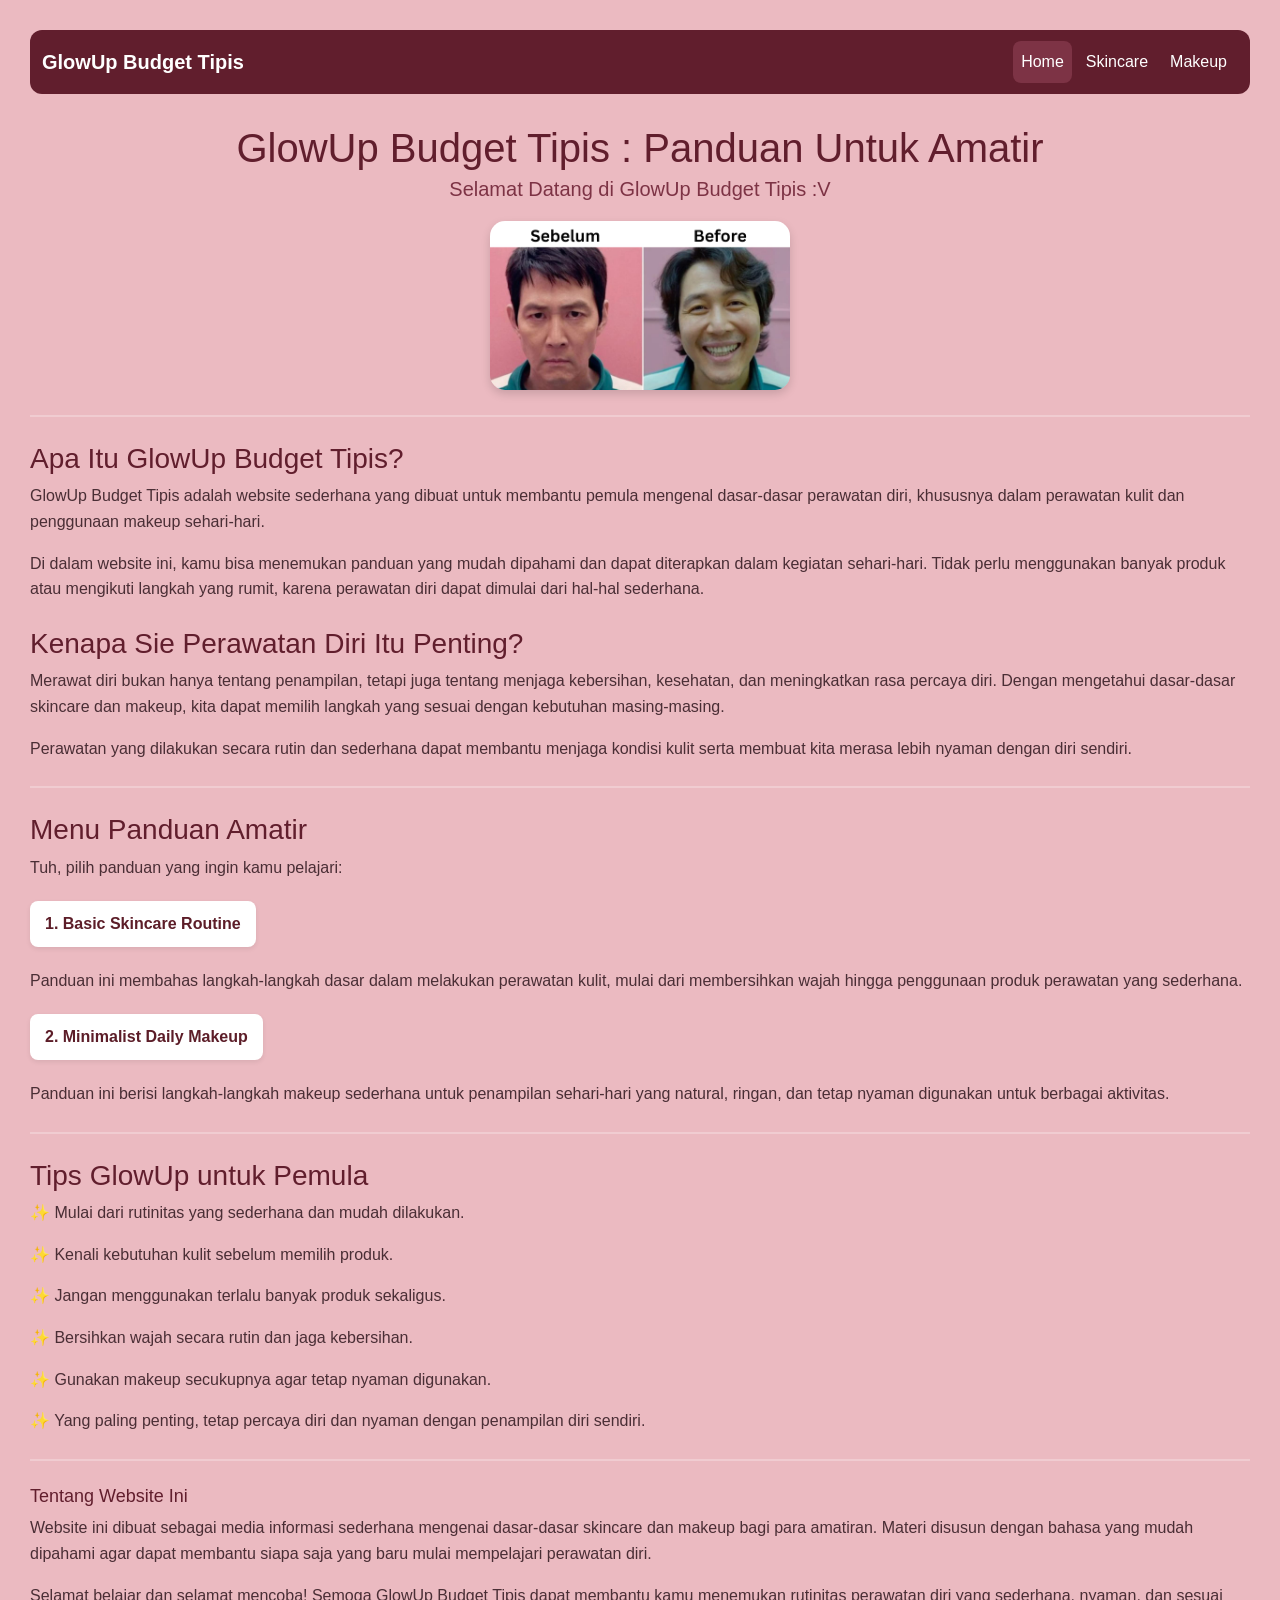
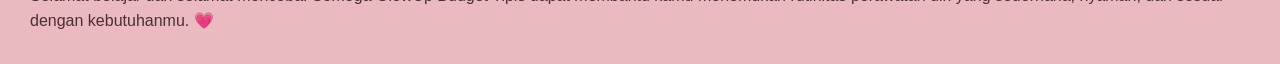
<file: Index.html>
<!DOCTYPE html>
<html lang="id">
<head>
    <meta charset="UTF-8">
    <meta name="viewport" content="width=device-width, initial-scale=1.0">
    <title>GlowUp Hub: Panduan Pemula</title>
    
    <link
    href="https://cdn.jsdelivr.net/npm/bootstrap@5.3.8/dist/css/bootstrap.min.css"
    rel="stylesheet"
    >

    <link rel="stylesheet" href="Index.css">
</head>

<body>

    <nav class="navbar navbar-expand-lg navbar-dark custom-navbar">
    <div class="container-fluid">

        <a class="navbar-brand" href="Index.html">
            GlowUp Budget Tipis
        </a>

        <button
            class="navbar-toggler"
            type="button"
            data-bs-toggle="collapse"
            data-bs-target="#navbarMenu"
            aria-controls="navbarMenu"
            aria-expanded="false"
            aria-label="Toggle navigation"
        >
            <span class="navbar-toggler-icon"></span>
        </button>

        <div class="collapse navbar-collapse" id="navbarMenu">
            <ul class="navbar-nav ms-auto">

                <li class="nav-item">
                    <a class="nav-link active" href="Index.html">
                        Home
                    </a>
                </li>

                <li class="nav-item">
                    <a class="nav-link" href="Skincare.html">
                        Skincare
                    </a>
                </li>

                <li class="nav-item">
                    <a class="nav-link" href="Makeup.html">
                        Makeup
                    </a>
                </li>

            </ul>
        </div>

    </div>
</nav>

    <h1>GlowUp Budget Tipis : Panduan Untuk Amatir</h1>

    <h2>Selamat Datang di GlowUp Budget Tipis :V</h2>

    <img 
        src="WhatsApp Image 2026-09-16 at 15.58.40.jpeg" 
        alt="Ilustrasi Kecantikan" 
        width="300"
    >

    <hr>

    <h3>Apa Itu GlowUp Budget Tipis?</h3>

    <p>
        GlowUp Budget Tipis adalah website sederhana yang dibuat untuk membantu
        pemula mengenal dasar-dasar perawatan diri, khususnya dalam
        perawatan kulit dan penggunaan makeup sehari-hari.
    </p>

    <p>
        Di dalam website ini, kamu bisa menemukan panduan yang mudah
        dipahami dan dapat diterapkan dalam kegiatan sehari-hari.
        Tidak perlu menggunakan banyak produk atau mengikuti langkah
        yang rumit, karena perawatan diri dapat dimulai dari hal-hal
        sederhana.
    </p>

    <h3>Kenapa Sie Perawatan Diri Itu Penting?</h3>

    <p>
        Merawat diri bukan hanya tentang penampilan, tetapi juga tentang
        menjaga kebersihan, kesehatan, dan meningkatkan rasa percaya diri.
        Dengan mengetahui dasar-dasar skincare dan makeup, kita dapat
        memilih langkah yang sesuai dengan kebutuhan masing-masing.
    </p>

    <p>
        Perawatan yang dilakukan secara rutin dan sederhana dapat membantu
        menjaga kondisi kulit serta membuat kita merasa lebih nyaman
        dengan diri sendiri.
    </p>

     <!-- BAGIAN TEMAN -->
    <hr>

    <h3>Menu Panduan Amatir</h3>

    <p>
        Tuh, pilih panduan yang ingin kamu pelajari:
    </p>

    <p>
        <a href="skincare.html">1. Basic Skincare Routine</a>
    </p>

    <p>
        Panduan ini membahas langkah-langkah dasar dalam melakukan
        perawatan kulit, mulai dari membersihkan wajah hingga penggunaan
        produk perawatan yang sederhana.
    </p>

    <p>
        <a href="Makeup.html">2. Minimalist Daily Makeup</a>
    </p>

    <p>
        Panduan ini berisi langkah-langkah makeup sederhana untuk
        penampilan sehari-hari yang natural, ringan, dan tetap nyaman
        digunakan untuk berbagai aktivitas.
    </p>

    <hr>

    <h3>Tips GlowUp untuk Pemula</h3>

    <p>
        ✨ Mulai dari rutinitas yang sederhana dan mudah dilakukan.
    </p>

    <p>
        ✨ Kenali kebutuhan kulit sebelum memilih produk.
    </p>

    <p>
        ✨ Jangan menggunakan terlalu banyak produk sekaligus.
    </p>

    <p>
        ✨ Bersihkan wajah secara rutin dan jaga kebersihan.
    </p>

    <p>
        ✨ Gunakan makeup secukupnya agar tetap nyaman digunakan.
    </p>

    <p>
        ✨ Yang paling penting, tetap percaya diri dan nyaman dengan
        penampilan diri sendiri.
    </p>

    <hr>

    <h4>Tentang Website Ini</h4>

    <p>
        Website ini dibuat sebagai media informasi sederhana
        mengenai dasar-dasar skincare dan makeup bagi para amatiran.
        Materi disusun dengan bahasa yang mudah dipahami agar dapat
        membantu siapa saja yang baru mulai mempelajari perawatan diri.
    </p>

    <p>
        Selamat belajar dan selamat mencoba! Semoga GlowUp Budget Tipis dapat
        membantu kamu menemukan rutinitas perawatan diri yang sederhana,
        nyaman, dan sesuai dengan kebutuhanmu. 💗
    </p>

    <script
    src="https://cdn.jsdelivr.net/npm/bootstrap@5.3.8/dist/js/bootstrap.bundle.min.js"
    ></script>

</body>
</html>
</file>
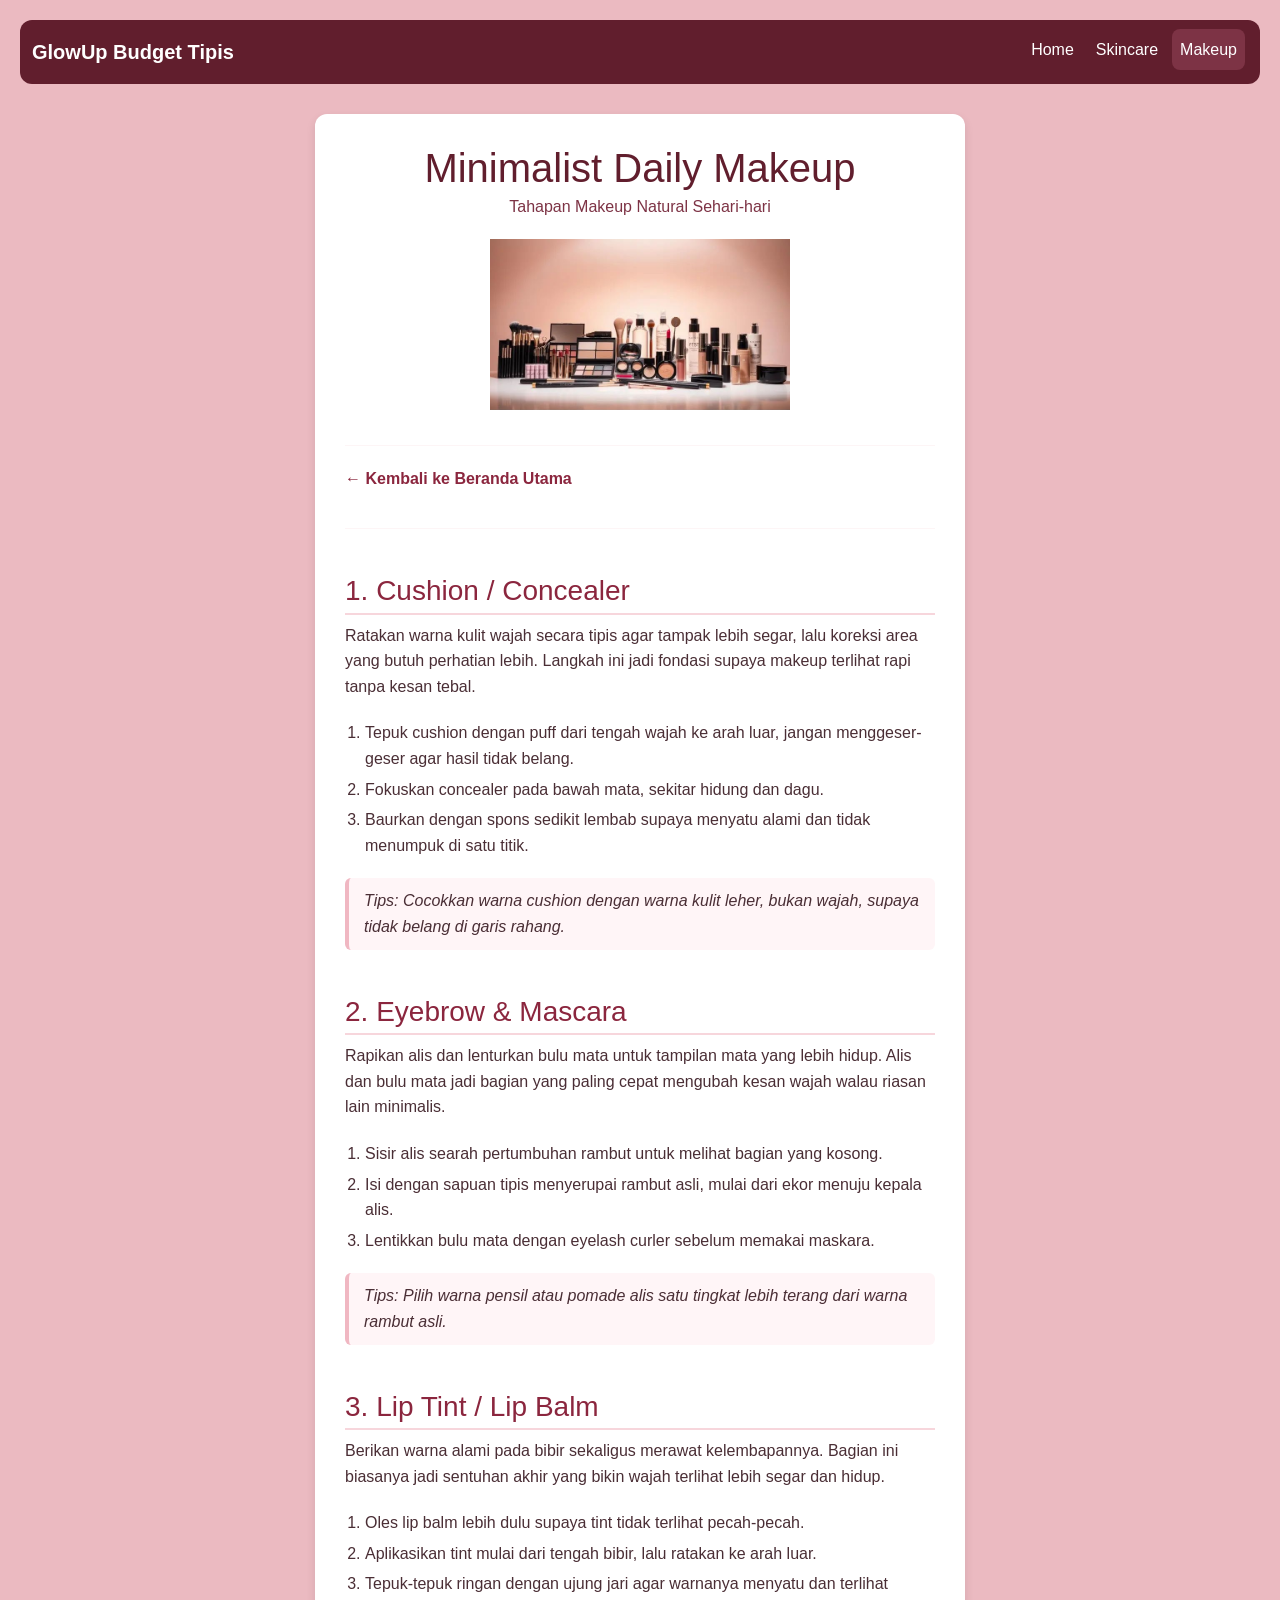
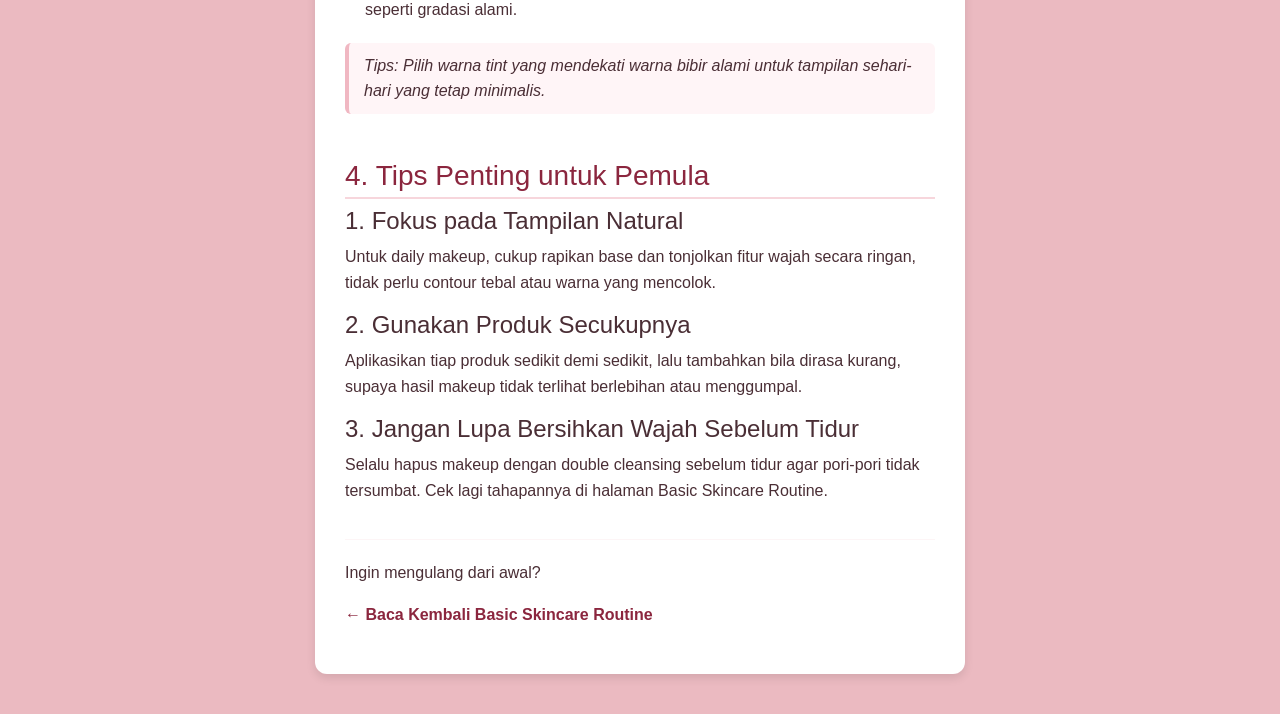
<file: Makeup.html>
<!DOCTYPE html>
<html lang="id">
<head>
    <meta charset="UTF-8">
    <meta name="viewport" content="width=device-width, initial-scale=1.0">
    <title>Minimalist Daily Makeup</title>
    
    <link
    href="https://cdn.jsdelivr.net/npm/bootstrap@5.3.8/dist/css/bootstrap.min.css"
    rel="stylesheet"
    >

    <link rel="stylesheet" href="Makeup.css">
</head>
<body>
    <nav class="navbar navbar-expand-lg navbar-dark custom-navbar">
    <div class="container-fluid">

        <a class="navbar-brand" href="Index.html">
            GlowUp Budget Tipis
        </a>

        <button
            class="navbar-toggler"
            type="button"
            data-bs-toggle="collapse"
            data-bs-target="#navbarMenu"
            aria-controls="navbarMenu"
            aria-expanded="false"
            aria-label="Toggle navigation"
        >
            <span class="navbar-toggler-icon"></span>
        </button>

        <div class="collapse navbar-collapse" id="navbarMenu">
            <ul class="navbar-nav ms-auto">

                <li class="nav-item">
                    <a class="nav-link" href="Index.html">
                        Home
                    </a>
                </li>

                <li class="nav-item">
                    <a class="nav-link" href="Skincare.html">
                        Skincare
                    </a>
                </li>

                <li class="nav-item">
                    <a class="nav-link active" href="Makeup.html">
                        Makeup
                    </a>
                </li>

            </ul>
        </div>

    </div>
</nav>

    <div class="container">

        <h1>Minimalist Daily Makeup</h1>

        <h2>Tahapan Makeup Natural Sehari-hari</h2>

        <!-- Foto Makeup -->
        <img src="WhatsApp Image 2026-09-18 at 13.03.24.jpeg"
             alt="Ilustrasi Makeup"
             width="300">

        <hr>

        <!-- Kembali ke Beranda -->
        <p>
            <a href="Index.html">
                ← Kembali ke Beranda Utama
            </a>
        </p>

        <hr>

        <!-- Tahap 1 -->
        <h3>1. Cushion / Concealer</h3>

        <p>
            Ratakan warna kulit wajah secara tipis agar tampak lebih segar,
            lalu koreksi area yang butuh perhatian lebih. Langkah ini jadi
            fondasi supaya makeup terlihat rapi tanpa kesan tebal.
        </p>

        <ol>
            <li>
                Tepuk cushion dengan puff dari tengah wajah ke arah luar,
                jangan menggeser-geser agar hasil tidak belang.
            </li>

            <li>
                Fokuskan concealer pada bawah mata, sekitar hidung dan dagu.
            </li>

            <li>
                Baurkan dengan spons sedikit lembab supaya menyatu alami
                dan tidak menumpuk di satu titik.
            </li>
        </ol>

        <p class="tip">
            Tips: Cocokkan warna cushion dengan warna kulit leher,
            bukan wajah, supaya tidak belang di garis rahang.
        </p>

        <!-- Tahap 2 -->
        <h3>2. Eyebrow & Mascara</h3>

        <p>
            Rapikan alis dan lenturkan bulu mata untuk tampilan mata
            yang lebih hidup. Alis dan bulu mata jadi bagian yang paling
            cepat mengubah kesan wajah walau riasan lain minimalis.
        </p>

        <ol>
            <li>
                Sisir alis searah pertumbuhan rambut untuk melihat
                bagian yang kosong.
            </li>

            <li>
                Isi dengan sapuan tipis menyerupai rambut asli,
                mulai dari ekor menuju kepala alis.
            </li>

            <li>
                Lentikkan bulu mata dengan eyelash curler
                sebelum memakai maskara.
            </li>
        </ol>

        <p class="tip">
            Tips: Pilih warna pensil atau pomade alis satu tingkat
            lebih terang dari warna rambut asli.
        </p>

        <!-- Tahap 3 -->
        <h3>3. Lip Tint / Lip Balm</h3>

        <p>
            Berikan warna alami pada bibir sekaligus merawat
            kelembapannya. Bagian ini biasanya jadi sentuhan akhir
            yang bikin wajah terlihat lebih segar dan hidup.
        </p>

        <ol>
            <li>
                Oles lip balm lebih dulu supaya tint tidak terlihat
                pecah-pecah.
            </li>

            <li>
                Aplikasikan tint mulai dari tengah bibir,
                lalu ratakan ke arah luar.
            </li>

            <li>
                Tepuk-tepuk ringan dengan ujung jari agar warnanya
                menyatu dan terlihat seperti gradasi alami.
            </li>
        </ol>

        <p class="tip">
            Tips: Pilih warna tint yang mendekati warna bibir alami
            untuk tampilan sehari-hari yang tetap minimalis.
        </p>

        <!-- Tahap 4 -->
        <h3>4. Tips Penting untuk Pemula</h3>

        <h4>1. Fokus pada Tampilan Natural</h4>

        <p>
            Untuk daily makeup, cukup rapikan base dan tonjolkan
            fitur wajah secara ringan, tidak perlu contour tebal
            atau warna yang mencolok.
        </p>

        <h4>2. Gunakan Produk Secukupnya</h4>

        <p>
            Aplikasikan tiap produk sedikit demi sedikit,
            lalu tambahkan bila dirasa kurang, supaya hasil makeup
            tidak terlihat berlebihan atau menggumpal.
        </p>

        <h4>3. Jangan Lupa Bersihkan Wajah Sebelum Tidur</h4>

        <p>
            Selalu hapus makeup dengan double cleansing sebelum tidur
            agar pori-pori tidak tersumbat. Cek lagi tahapannya
            di halaman Basic Skincare Routine.
        </p>

        <hr>

        <p>Ingin mengulang dari awal?</p>

        <p>
            <a href="skincare.html">
                ← Baca Kembali Basic Skincare Routine
            </a>
        </p>

    </div>

    <script
    src="https://cdn.jsdelivr.net/npm/bootstrap@5.3.8/dist/js/bootstrap.bundle.min.js"
    ></script>

</body>
</html>
</file>
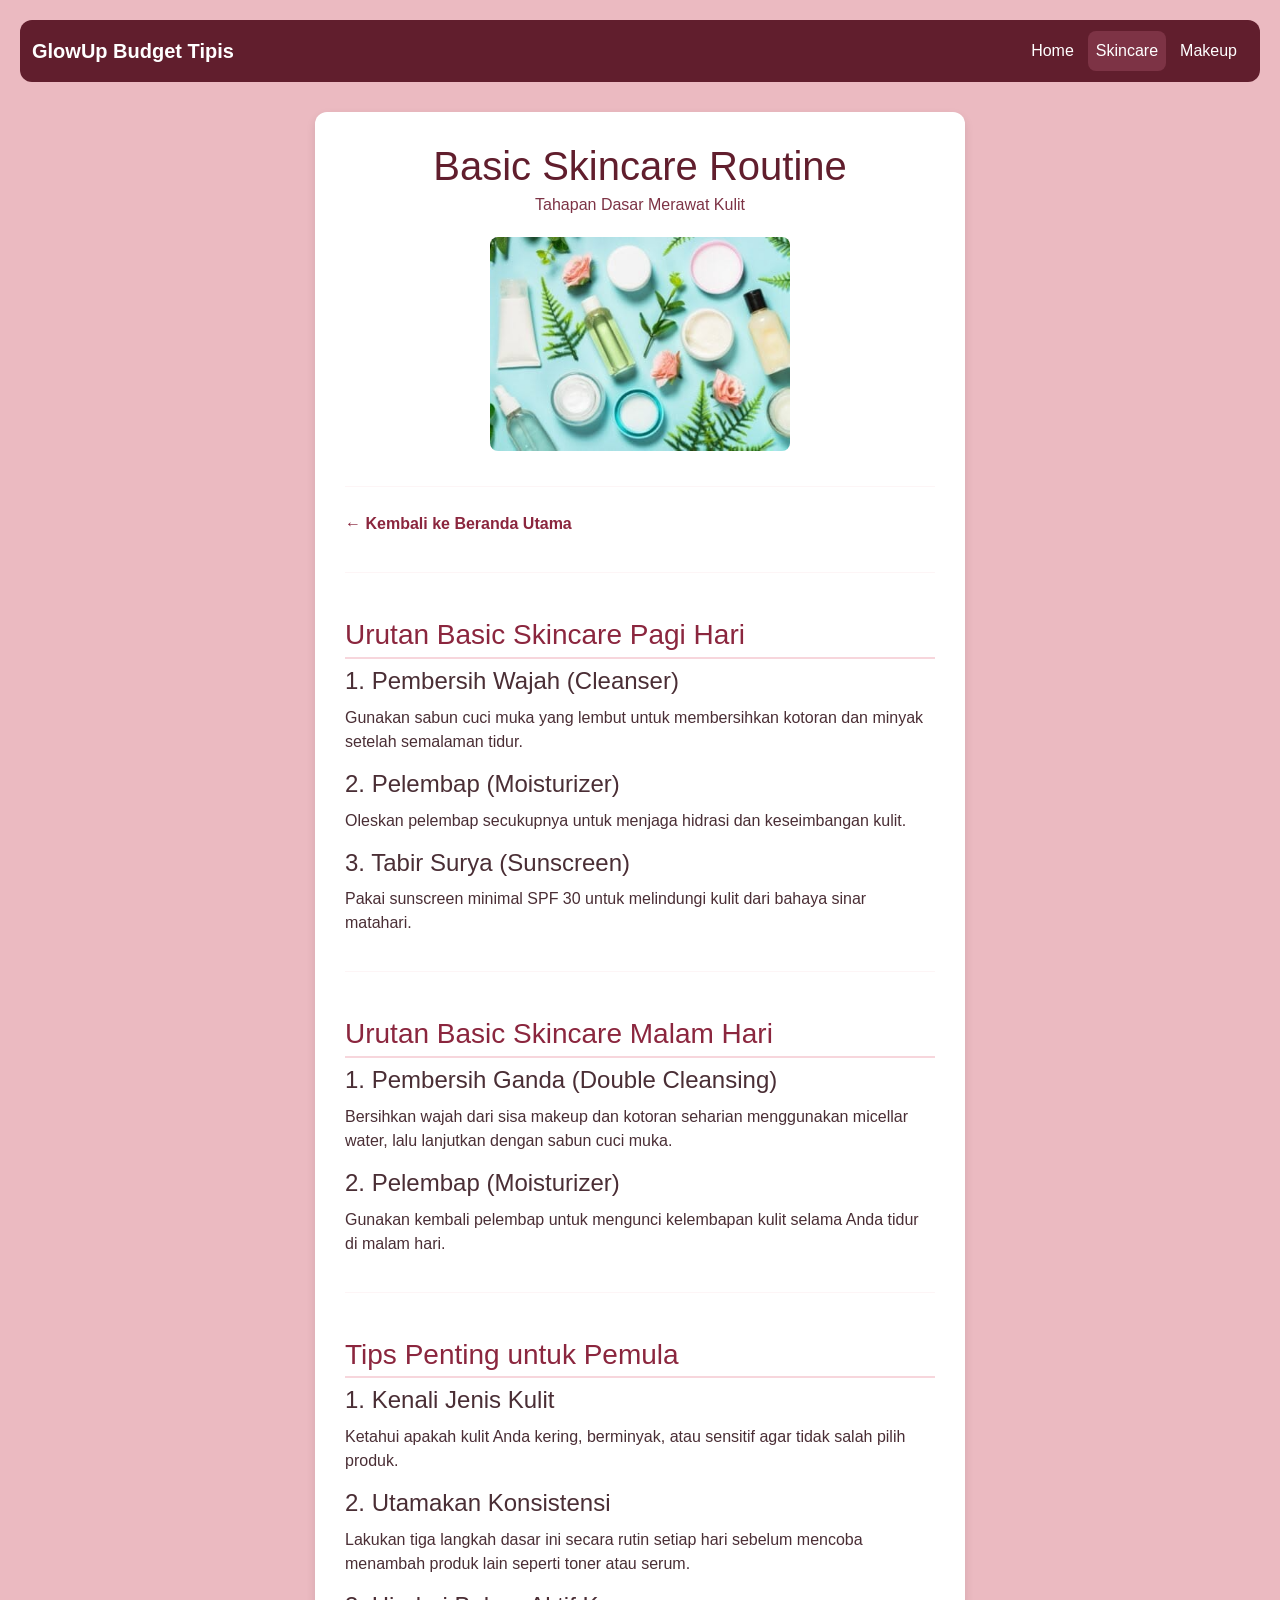
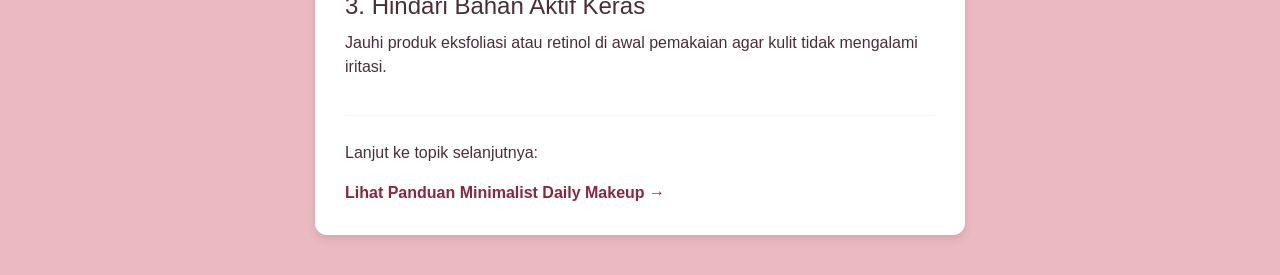
<file: skincare.html>
<!DOCTYPE html>
<html lang="id">
<head>
    <meta charset="UTF-8">
    <meta name="viewport" content="width=device-width, initial-scale=1.0">
    <title>Basic Skincare Routine</title>
    
    <link
    href="https://cdn.jsdelivr.net/npm/bootstrap@5.3.8/dist/css/bootstrap.min.css"
    rel="stylesheet"
    >

    <link rel="stylesheet" href="Skincare.css">
</head>
<body>
    <nav class="navbar navbar-expand-lg navbar-dark custom-navbar">
    <div class="container-fluid">

        <a class="navbar-brand" href="Index.html">
            GlowUp Budget Tipis
        </a>

        <button
            class="navbar-toggler"
            type="button"
            data-bs-toggle="collapse"
            data-bs-target="#navbarMenu"
            aria-controls="navbarMenu"
            aria-expanded="false"
            aria-label="Toggle navigation"
        >
            <span class="navbar-toggler-icon"></span>
        </button>

        <div class="collapse navbar-collapse" id="navbarMenu">
            <ul class="navbar-nav ms-auto">

                <li class="nav-item">
                    <a class="nav-link" href="Index.html">
                        Home
                    </a>
                </li>

                <li class="nav-item">
                    <a class="nav-link active" href="skincare.html">
                        Skincare
                    </a>
                </li>

                <li class="nav-item">
                    <a class="nav-link" href="Makeup.html">
                        Makeup
                    </a>
                </li>

            </ul>
        </div>

    </div>
</nav>

    <div class="container">
        <h1>Basic Skincare Routine</h1>
        <h2>Tahapan Dasar Merawat Kulit</h2>
        <img src="image.png" alt="Ilustrasi Skincare" width="300">

        <hr>

        <p><a href="Index.html">← Kembali ke Beranda Utama</a></p>

        <hr>

        <h3>Urutan Basic Skincare Pagi Hari</h3>
        
        <h4>1. Pembersih Wajah (Cleanser)</h4>
        <p>Gunakan sabun cuci muka yang lembut untuk membersihkan kotoran dan minyak setelah semalaman tidur.</p>

        <h4>2. Pelembap (Moisturizer)</h4>
        <p>Oleskan pelembap secukupnya untuk menjaga hidrasi dan keseimbangan kulit.</p>

        <h4>3. Tabir Surya (Sunscreen)</h4>
        <p>Pakai sunscreen minimal SPF 30 untuk melindungi kulit dari bahaya sinar matahari.</p>

        <hr>

        <h3>Urutan Basic Skincare Malam Hari</h3>

        <h4>1. Pembersih Ganda (Double Cleansing)</h4>
        <p>Bersihkan wajah dari sisa makeup dan kotoran seharian menggunakan micellar water, lalu lanjutkan dengan sabun cuci muka.</p>

        <h4>2. Pelembap (Moisturizer)</h4>
        <p>Gunakan kembali pelembap untuk mengunci kelembapan kulit selama Anda tidur di malam hari.</p>

        <hr>

        <h3>Tips Penting untuk Pemula</h3>

        <h4>1. Kenali Jenis Kulit</h4>
        <p>Ketahui apakah kulit Anda kering, berminyak, atau sensitif agar tidak salah pilih produk.</p>

        <h4>2. Utamakan Konsistensi</h4>
        <p>Lakukan tiga langkah dasar ini secara rutin setiap hari sebelum mencoba menambah produk lain seperti toner atau serum.</p>

        <h4>3. Hindari Bahan Aktif Keras</h4>
        <p>Jauhi produk eksfoliasi atau retinol di awal pemakaian agar kulit tidak mengalami iritasi.</p>

        <hr>

        <p>Lanjut ke topik selanjutnya:</p>
        <a href="Makeup.html">Lihat Panduan Minimalist Daily Makeup →</a>
    </div>

    <script
    src="https://cdn.jsdelivr.net/npm/bootstrap@5.3.8/dist/js/bootstrap.bundle.min.js"
    ></script>

</body>
</html>
</file>
<file: Index.css>
body {
    background-color: rgb(235, 186, 193);
    font-family: Arial, sans-serif;
    margin: 30px;
    color: #4a2e35;
    line-height: 1.6;
}

h1 {
    color: #611e2d;
    text-align: center;
    margin-bottom: 5px;
}

h2 {
    color: #7d3345;
    font-weight: normal;
    font-size: 20px;
    text-align: center;
    margin-top: 0;
}

h3 {
    color: #611e2d;
    margin-top: 25px;
}

h4 {
    color: #611e2d;
    font-size: 18px;
}

img {
    display: block;
    margin: 20px auto;
    width: 300px;
    border-radius: 15px;
    box-shadow: 0 4px 10px rgba(0, 0, 0, 0.15);
}

hr {
    border: none;
    border-top: 2px solid #ffffff;
    margin: 25px 0;
}

p {
    font-size: 16px;
}

a {
    color: #5c1d28;
    text-decoration: none;
    font-weight: bold;
    background-color: #ffffff;
    padding: 10px 15px;
    border-radius: 8px;
    display: inline-block;
    margin: 5px 0;
    box-shadow: 0 2px 5px rgba(0, 0, 0, 0.08);
}

a:hover {
    background-color: #f7d6dc;
    color: #3b1019;
}

.custom-navbar {
    background-color: #611e2d;
    border-radius: 12px;
    margin-bottom: 30px;
}

.custom-navbar .navbar-brand {
    color: #ffffff;
    font-weight: bold;
    background-color: transparent;
    padding: 8px 0;
    margin: 0;
    box-shadow: none;
}

.custom-navbar .navbar-brand:hover {
    color: #f7d6dc;
    background-color: transparent;
}

.custom-navbar .nav-link {
    color: #ffffff;
    background-color: transparent;
    padding: 8px 15px;
    margin: 0 3px;
    border-radius: 8px;
    box-shadow: none;
}

.custom-navbar .nav-link:hover {
    color: #ffffff;
    background-color: #7d3345;
}

.custom-navbar .nav-link.active {
    color: #ffffff;
    background-color: #7d3345;
}

.custom-navbar .navbar-toggler {
    border-color: #ffffff;
}

.custom-navbar .container-fluid {
    display: flex;
    align-items: center;
}

img {
    width: 100%;
    max-width: 300px;
    height: auto;
}

@media (max-width: 768px) {
    body {
        margin: 15px;
    }

    h1 {
        font-size: 26px;
    }

    h2 {
        font-size: 18px;
    }

    h3 {
        font-size: 21px;
    }

    h4 {
        font-size: 17px;
    }

    p {
        font-size: 14px;
    }

    img {
        max-width: 100%;
    }

    .custom-navbar .container-fluid {
        flex-wrap: wrap;
    }
}
</file>
<file: Makeup.css>
body {
    background-color: rgb(235, 186, 193);
    font-family: Arial, sans-serif;
    margin: 0;
    padding: 20px;
    line-height: 1.6;
    color: #4a2e35;
}

.container {
    max-width: 650px;
    margin: 20px auto;
    background-color: #ffffff;
    padding: 30px;
    border-radius: 12px;
    box-shadow: 0 4px 10px rgba(0, 0, 0, 0.1);
}

h1 {
    color: #611e2d;
    margin-bottom: 5px;
    text-align: center;
}

h2 {
    color: #7d3345;
    font-size: 16px;
    font-weight: normal;
    margin-top: 0;
    text-align: center;
}

h3 {
    color: #8b263e;
    border-bottom: 2px solid #f7d6dc;
    padding-bottom: 5px;
    margin-top: 25px;
}

img {
     display: block;
     margin: 15px auto;
}

hr {
    border: none;
    border-top: 1px solid #f7d6dc;
    margin: 20px 0;
}

ol {
    margin-top: 5px;
    margin-bottom: 15px;
    padding-left: 20px;
}

li {
    margin-bottom: 5px;
}

.tip {
    font-style: italic;
    margin-bottom: 20px;
    background-color: #fff5f7; 
    padding: 10px 15px; 
    border-left: 4px solid #f0b7c2; 
    border-radius: 6px; 
}

a {
    color: #8b263e;
    text-decoration: none;
    font-weight: bold;
}

a:hover {
    text-decoration: underline;
    color: #611e2d;
}

.custom-navbar {
    background-color: #611e2d;
    border-radius: 12px;
    margin-bottom: 30px;
}

.custom-navbar .navbar-brand {
    color: #ffffff;
    font-weight: bold;
    background-color: transparent;
    padding: 8px 0;
    margin: 0;
    box-shadow: none;
}

.custom-navbar .navbar-brand:hover {
    color: #f7d6dc;
    background-color: transparent;
}

.custom-navbar .nav-link {
    color: #ffffff;
    background-color: transparent;
    padding: 8px 15px;
    margin: 0 3px;
    border-radius: 8px;
    box-shadow: none;
}

.custom-navbar .nav-link:hover {
    color: #ffffff;
    background-color: #7d3345;
}

.custom-navbar .nav-link.active {
    color: #ffffff;
    background-color: #7d3345;
}

.custom-navbar .navbar-toggler {
    border-color: #ffffff;
}

.container {
    display: flex;
    flex-direction: column;
}

img {
    width: 100%;
    max-width: 300px;
    height: auto;
}

@media (max-width: 768px) {
    body {
        padding: 10px;
    }

    .container {
        width: 100%;
        padding: 20px;
        margin: 10px auto;
    }

    h1 {
        font-size: 26px;
    }

    h2 {
        font-size: 15px;
    }

    h3 {
        font-size: 20px;
    }

    p {
        font-size: 14px;
    }

    ol {
        padding-left: 20px;
    }

    img {
        max-width: 100%;
    }
}
</file>
<file: Skincare.css>
body {
    background-color: rgb(235, 186, 193); 
    font-family: Arial, sans-serif;
    margin: 0;
    padding: 20px;
    color: #4a2e35;
}

.container {
    max-width: 650px;
    margin: 20px auto;
    background-color: #ffffff; 
    padding: 30px;
    border-radius: 12px;
    box-shadow: 0 4px 10px rgba(0, 0, 0, 0.1);
}

h1 {
    color: #611e2d;
    margin-bottom: 5px;
    text-align: center;
}

h2 {
    color: #7d3345;
    font-size: 16px;
    font-weight: normal;
    margin-top: 0;
    text-align: center;
}

h3 {
    color: #8b263e;
    border-bottom: 2px solid #f7d6dc;
    padding-bottom: 5px;
    margin-top: 25px;
}

h4 {
    color: #4a2e35;
    margin-bottom: 5px;
}

p {
    line-height: 1.5;
    margin-top: 5px;
}

img {
    display: block;
    margin: 15px auto;
    border-radius: 8px;
}

hr {
    border: none;
    border-top: 1px solid #f7d6dc;
    margin: 20px 0;
}

a {
    color: #8b263e;
    text-decoration: none;
    font-weight: bold;
}

a:hover {
    text-decoration: underline;
    color: #611e2d;
}

.custom-navbar {
    background-color: #611e2d;
    border-radius: 12px;
    margin-bottom: 30px;
}

.custom-navbar .navbar-brand {
    color: #ffffff;
    font-weight: bold;
    background-color: transparent;
    padding: 8px 0;
    margin: 0;
    box-shadow: none;
}

.custom-navbar .navbar-brand:hover {
    color: #f7d6dc;
    background-color: transparent;
}

.custom-navbar .nav-link {
    color: #ffffff;
    background-color: transparent;
    padding: 8px 15px;
    margin: 0 3px;
    border-radius: 8px;
    box-shadow: none;
}

.custom-navbar .nav-link:hover {
    color: #ffffff;
    background-color: #7d3345;
}

.custom-navbar .nav-link.active {
    color: #ffffff;
    background-color: #7d3345;
}

.custom-navbar .navbar-toggler {
    border-color: #ffffff;
}

.container {
    display: flex;
    flex-direction: column;
}

img {
    width: 100%;
    max-width: 300px;
    height: auto;
}

@media (max-width: 768px) {
    body {
        padding: 10px;
    }

    .container {
        width: 100%;
        padding: 20px;
        margin: 10px auto;
    }

    h1 {
        font-size: 26px;
    }

    h2 {
        font-size: 15px;
    }

    h3 {
        font-size: 20px;
    }

    h4 {
        font-size: 17px;
    }

    p {
        font-size: 14px;
    }

    img {
        max-width: 100%;
    }
}
</file>
